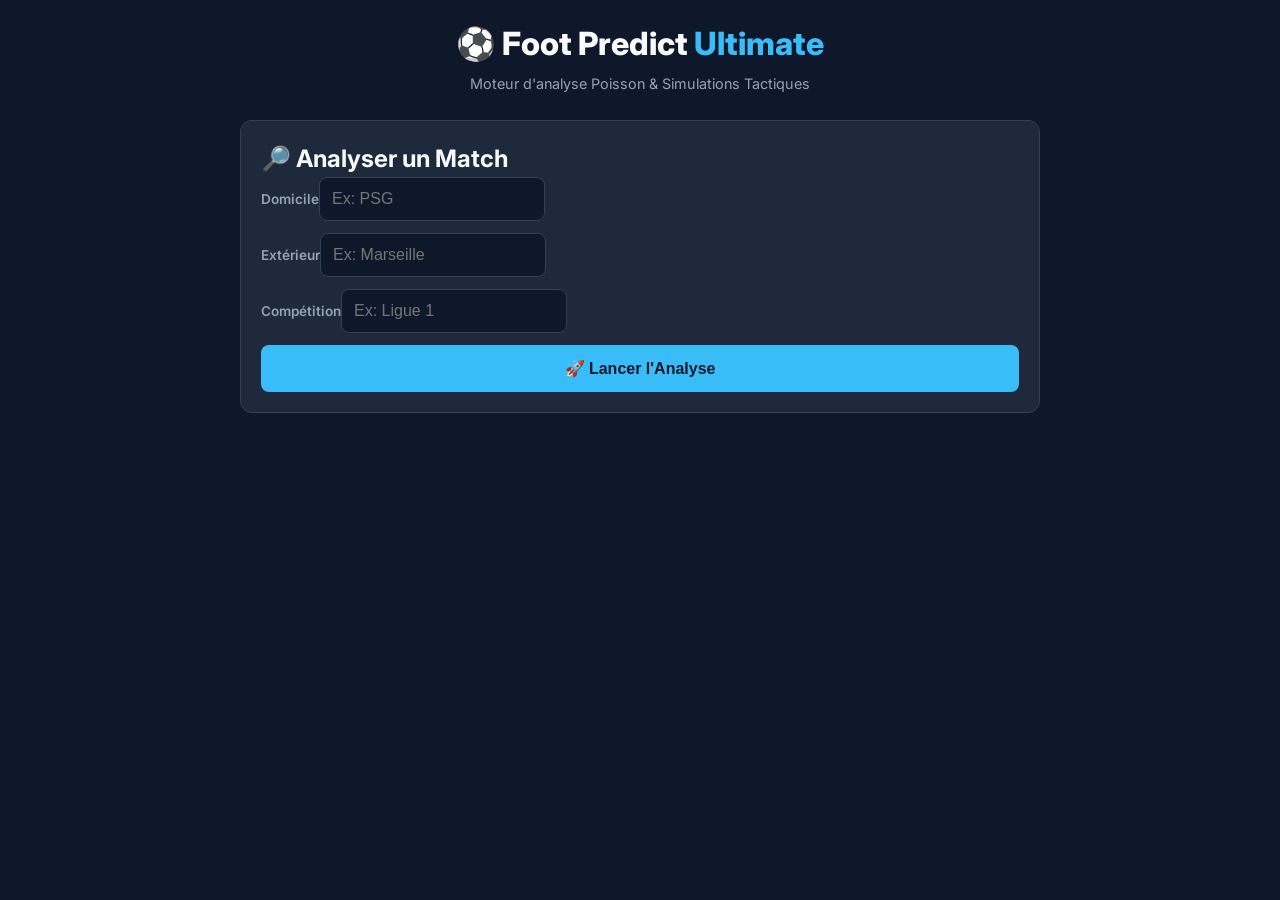
<file: public/public/index.html>
<!DOCTYPE html>
<html lang="fr">
<head>
    <meta charset="UTF-8">
    <meta name="viewport" content="width=device-width, initial-scale=1.0">
    <title>Foot Predict Ultimate</title>
    <link href="https://fonts.googleapis.com/css2?family=Inter:wght@400;600;700;800&display=swap" rel="stylesheet">
    <style>
        :root { --bg: #0f172a; --card: #1e293b; --accent: #38bdf8; --green: #22c55e; --gold: #f59e0b; --text: #f8fafc; --sub: #94a3b8; --border: #334155; }
        * { box-sizing: border-box; margin: 0; padding: 0; }
        body { font-family: 'Inter', sans-serif; background: var(--bg); color: var(--text); padding: 20px; line-height: 1.5; }
        .container { max-width: 800px; margin: 0 auto; }
        header { text-align: center; margin-bottom: 25px; }
        header h1 { font-size: 2rem; font-weight: 800; }
        header h1 span { color: var(--accent); }
        header p { color: var(--sub); font-size: 0.9rem; margin-top: 5px; }
        .card { background: var(--card); border: 1px solid var(--border); border-radius: 12px; padding: 20px; margin-bottom: 20px; }
        .full-width { grid-column: 1 / -1; }
        .highlight { border-color: var(--gold); }
        form { display: flex; flex-direction: column; gap: 12px; }
        label { font-size: 0.85rem; color: var(--sub); font-weight: 600; }
        input { background: #0f172a; border: 1px solid var(--border); color: #fff; padding: 12px; border-radius: 8px; font-size: 1rem; }
        button { background: var(--accent); color: #0f172a; font-weight: 700; padding: 14px; border: none; border-radius: 8px; cursor: pointer; font-size: 1rem; }
        .hidden { display: none !important; }
        .loader { text-align: center; padding: 30px; }
        .spinner { width: 36px; height: 36px; border: 4px solid var(--border); border-top: 4px solid var(--accent); border-radius: 50%; animation: spin 1s linear infinite; margin: 0 auto 10px; }
        @keyframes spin { 0% { transform: rotate(0deg); } 100% { transform: rotate(360deg); } }
        .results-grid { display: grid; grid-template-columns: 1fr 1fr; gap: 20px; }
        @media (max-width: 650px) { .results-grid { grid-template-columns: 1fr; } }
        .prob-container { display: flex; justify-content: space-around; margin: 15px 0; text-align: center; }
        .prob-val { font-size: 1.5rem; font-weight: 800; color: var(--green); }
        .opp-item { background: #0f172a; padding: 10px 14px; border-radius: 8px; display: flex; justify-content: space-between; align-items: center; margin-top: 8px; }
        .opp-conf { background: var(--green); color: #0f172a; font-weight: 800; padding: 4px 8px; border-radius: 4px; font-size: 0.85rem; }
        .big-metric { font-size: 2.2rem; font-weight: 800; color: var(--accent); text-align: center; }
        .metric-row { display: flex; justify-content: space-between; font-size: 0.85rem; color: var(--sub); margin-top: 8px; }
        ul { list-style: none; margin-top: 8px; }
        li { padding: 5px 0; border-bottom: 1px solid var(--border); font-size: 0.88rem; }
    </style>
</head>
<body>
    <div class="container">
        <header>
            <h1>⚽ Foot Predict <span>Ultimate</span></h1>
            <p>Moteur d'analyse Poisson & Simulations Tactiques</p>
        </header>

        <div class="card">
            <h2>🔎 Analyser un Match</h2>
            <form id="p-form">
                <div><label>Domicile</label><input type="text" id="home" placeholder="Ex: PSG" required></div>
                <div><label>Extérieur</label><input type="text" id="away" placeholder="Ex: Marseille" required></div>
                <div><label>Compétition</label><input type="text" id="comp" placeholder="Ex: Ligue 1"></div>
                <button type="submit">🚀 Lancer l'Analyse</button>
            </form>
        </div>

        <div id="loader" class="loader hidden">
            <div class="spinner"></div>
            <p>Calcul des probabilités en cours...</p>
        </div>

        <main id="res" class="results-grid hidden">
            <div class="card full-width">
                <h2 id="m-title">Match</h2>
                <div id="c-tag" style="color:var(--accent); font-size:0.85rem; margin-top:4px;"></div>
                <div class="prob-container">
                    <div><div id="lbl-h" style="font-size:0.8rem; color:var(--sub)">Dom</div><div class="prob-val" id="p-h">0%</div></div>
                    <div><div style="font-size:0.8rem; color:var(--sub)">Nul</div><div class="prob-val" id="p-d">0%</div></div>
                    <div><div id="lbl-a" style="font-size:0.8rem; color:var(--sub)">Ext</div><div class="prob-val" id="p-a">0%</div></div>
                </div>
                <p style="text-align:center; font-size:0.85rem; color:var(--sub)">xG : <strong id="xg-h" style="color:#fff">0</strong> - <strong id="xg-a" style="color:#fff">0</strong> | Total : <strong id="xg-t" style="color:#fff">0</strong></p>
            </div>

            <div class="card full-width highlight">
                <h3>🔥 Top 5 Opportunités</h3>
                <div id="opps"></div>
            </div>

            <div class="card">
                <h3>👨‍⚖️ Arbitrage</h3>
                <p id="ref-n" style="font-size:1.1rem; font-weight:700; margin-top:5px;">-</p>
                <div id="ref-s" style="color:var(--gold); font-size:0.8rem; margin:5px 0;">-</div>
                <div class="metric-row">
                    <div>Cartons : <strong id="ref-c" style="color:#fff">0</strong></div>
                    <div>Fautes : <strong id="ref-f" style="color:#fff">0</strong></div>
                </div>
            </div>

            <div class="card">
                <h3>⛳ Corners</h3>
                <div class="big-metric" id="c-tot">0</div>
                <div class="metric-row">
                    <div>Domicile : <strong id="c-h" style="color:#fff">0</strong></div>
                    <div>Extérieur : <strong id="c-a" style="color:#fff">0</strong></div>
                </div>
                <p id="c-tac" style="font-size:0.8rem; color:var(--sub); margin-top:8px; font-style:italic;"></p>
            </div>

            <div class="card">
                <h3>🎯 Scores Exacts</h3>
                <ul id="scores"></ul>
            </div>

            <div class="card">
                <h3>⭐ Joueurs & Période</h3>
                <p style="font-size:0.85rem">2ème Mi-temps : <strong id="mt2" style="color:var(--green)">0%</strong></p>
                <hr style="border-color:var(--border); margin:8px 0;">
                <ul id="players"></ul>
            </div>
        </main>
    </div>

    <script>
        document.getElementById('p-form').addEventListener('submit', async (e) => {
            e.preventDefault();
            const h = document.getElementById('home').value.trim();
            const a = document.getElementById('away').value.trim();
            const c = document.getElementById('comp').value.trim() || 'Toutes compétitions';

            document.getElementById('res').classList.add('hidden');
            document.getElementById('loader').classList.remove('hidden');

            try {
                const res = await fetch(`/api/predict?home=${encodeURIComponent(h)}&away=${encodeURIComponent(a)}&competition=${encodeURIComponent(c)}`);
                const data = await res.json();

                document.getElementById('m-title').textContent = `${data.match.domicile} vs ${data.match.exterieur}`;
                document.getElementById('c-tag').textContent = data.match.competition;
                document.getElementById('lbl-h').textContent = data.match.domicile;
                document.getElementById('lbl-a').textContent = data.match.exterieur;
                document.getElementById('p-h').textContent = `${data.probabilites_1N2.domicile}%`;
                document.getElementById('p-d').textContent = `${data.probabilites_1N2.nul}%`;
                document.getElementById('p-a').textContent = `${data.probabilites_1N2.exterieur}%`;

                document.getElementById('xg-h').textContent = data.xg.domicile;
                document.getElementById('xg-a').textContent = data.xg.exterieur;
                document.getElementById('xg-t').textContent = data.xg.total;

                const opps = document.getElementById('opps');
                opps.innerHTML = '';
                data.meilleures_opportunites.forEach(o => {
                    opps.innerHTML += `<div class="opp-item"><div><div style="font-size:0.75rem; color:var(--sub)">${o.marche}</div><strong>${o.choix}</strong></div><div class="opp-conf">${o.confiance}</div></div>`;
                });

                document.getElementById('ref-n').textContent = data.arbitrage.nom;
                document.getElementById('ref-s').textContent = data.arbitrage.style;
                document.getElementById('ref-c').textContent = data.arbitrage.cartons_moyens;
                document.getElementById('ref-f').textContent = data.arbitrage.fautes_moyennes;

                document.getElementById('c-tot').textContent = data.corners.total;
                document.getElementById('c-h').textContent = data.corners.domicile;
                document.getElementById('c-a').textContent = data.corners.exterieur;
                document.getElementById('c-tac').textContent = data.corners.domination;

                const sc = document.getElementById('scores');
                sc.innerHTML = '';
                data.scores_exacts.forEach(s => sc.innerHTML += `<li>Score <strong>${s.score}</strong> — Probabilité : <strong>${s.prob}%</strong></li>`);

                document.getElementById('mt2').textContent = `${data.mitemps.mt2}%`;
                const pl = document.getElementById('players');
                pl.innerHTML = '';
                data.joueurs_cles.domicile.concat(data.joueurs_cles.exterieur).forEach(j => {
                    pl.innerHTML += `<li><strong>${j.nom}</strong> (${j.role}) : ${j.prob}</li>`;
                });

                document.getElementById('loader').classList.add('hidden');
                document.getElementById('res').classList.remove('hidden');
            } catch (err) {
                alert("Erreur de connexion au serveur");
                document.getElementById('loader').classList.add('hidden');
            }
        });
    </script>
</body>
</html>
</file>
